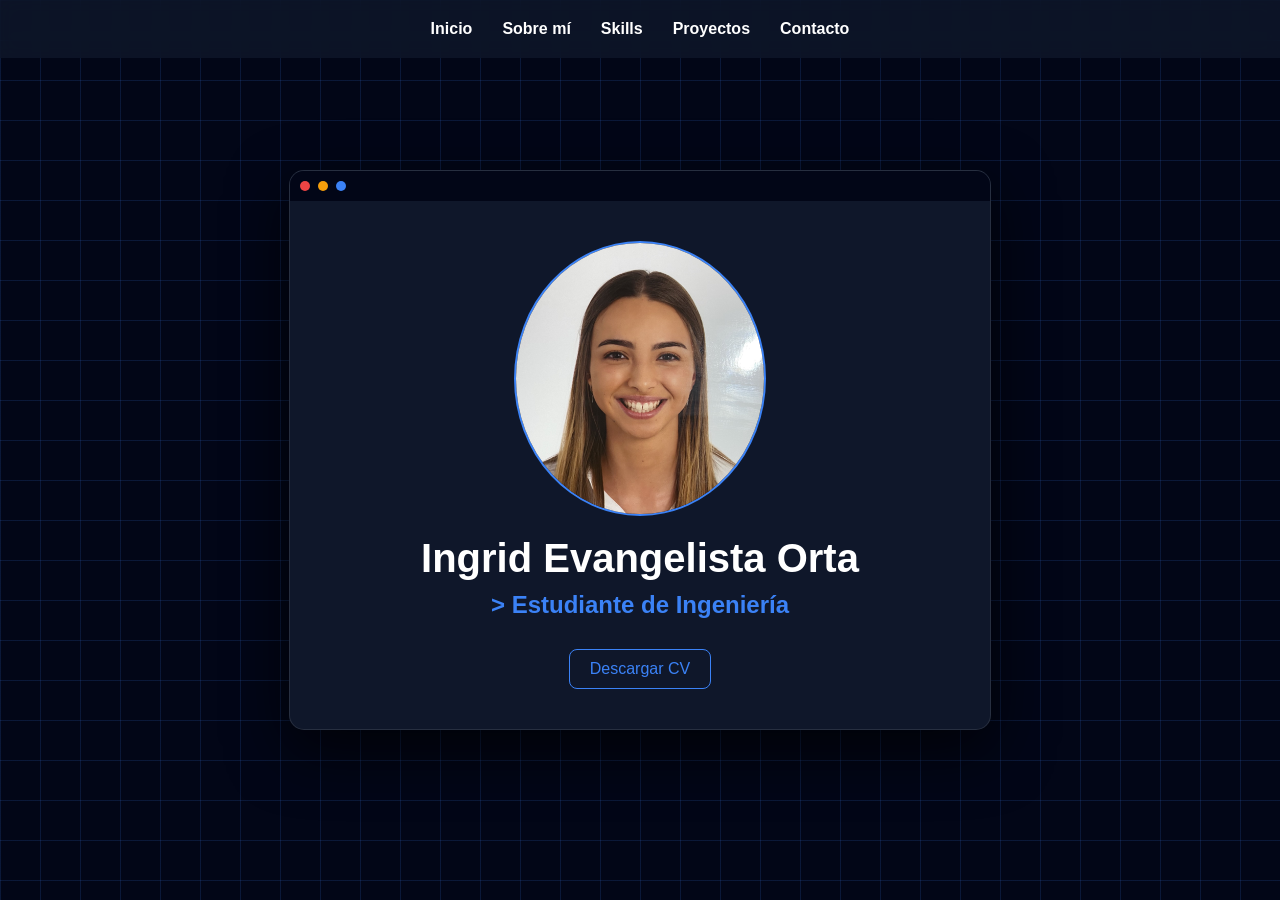
<file: index.html>
<!DOCTYPE html>
<html lang="es">
<head>
<meta charset="UTF-8">
<title>Portfolio Ingrid</title>
<link rel="stylesheet" href="style.css">
<meta name="viewport" content="width=device-width, initial-scale=1.0">
<link rel="icon" type="image/svg+xml" href="favicon.svg">
</head>

<body>

<!-- NAVBAR-->
<nav class="navbar">
    <div class="menu-toggle" id="menu-toggle">☰</div>

    <div class="nav-links" id="nav-links">
        <a href="index.html">Inicio</a>
        <a href="sobremi.html">Sobre mí</a>
        <a href="skills.html">Skills</a>
        <a href="proyectos.html">Proyectos</a>
        <a href="contacto.html">Contacto</a>
    </div>
</nav>
    
<!-- HERO -->
<div class="hero">

    <div class="profile-card">

    <div class="window-bar">
        <span></span>
        <span></span>
        <span></span>
    </div>

    <div class="content">
        <img src="yo.png" class="foto">

        <h1>Ingrid Evangelista Orta</h1>
        <h2 id="typing"></h2>

        <div class="buttons">
            <a href="Curriculum Vitae.pdf" download class="btn">Descargar CV</a>
        </div>
    </div>

</div>

</div>



<script src="script.js"></script>
<script src="navbar.js"></script>

</body>
</html>
</file>
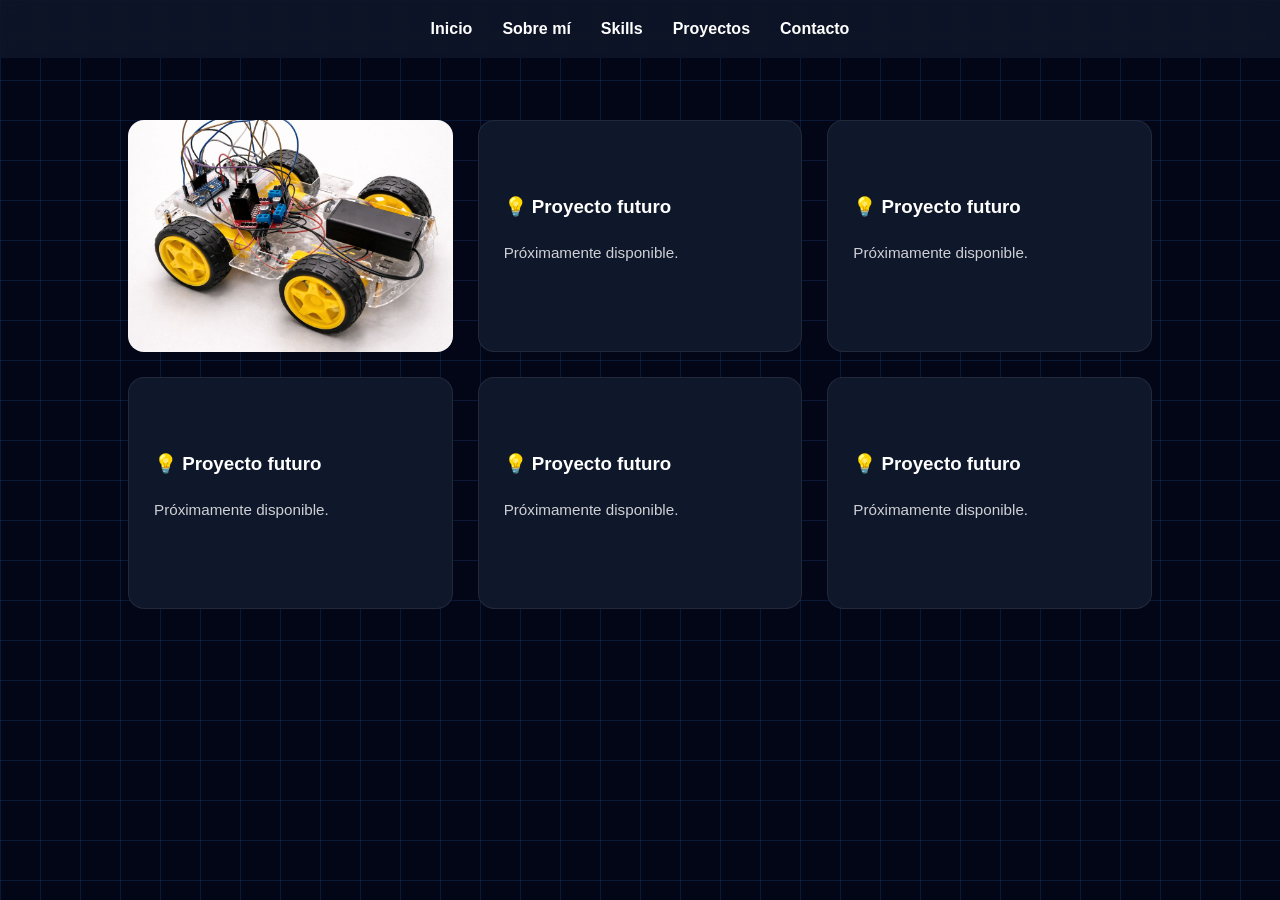
<file: proyectos.html>
<!DOCTYPE html>
<html lang="es">
<head>
<meta charset="UTF-8">
<title>Proyectos - Ingrid</title>
<link rel="stylesheet" href="style.css">
<meta name="viewport" content="width=device-width, initial-scale=1.0">
<link rel="icon" type="image/svg+xml" href="favicon.svg">
</head>

<body>

<!-- NAVBAR -->
<nav class="navbar">
    <div class="menu-toggle" id="menu-toggle">☰</div>

    <div class="nav-links" id="nav-links">
        <a href="index.html">Inicio</a>
        <a href="sobremi.html">Sobre mí</a>
        <a href="skills.html">Skills</a>
        <a href="proyectos.html">Proyectos</a>
        <a href="contacto.html">Contacto</a>
    </div>
</nav>

<!-- CONTENIDO -->
<section class="section">

    <div class="projects-container">


        <div class="projects">

            <!-- PROYECTO 1 -->
            
            <a href="Proyecto IoT.pdf" target="_blank" class="project-card card-proyecto1">
                
            </a>

            <!-- PROYECTO 2 -->
            <div class="project-card">
                <h3>💡 Proyecto futuro</h3>
                <p>Próximamente disponible.</p>
            </div>

            <!-- PROYECTO 3 -->
            <div class="project-card">
                <h3>💡 Proyecto futuro</h3>
                <p>Próximamente disponible.</p>
            </div>

            <!-- PROYECTO 4 -->
            <div class="project-card">
                <h3>💡 Proyecto futuro</h3>
                <p>Próximamente disponible.</p>
            </div>

            <!-- PROYECTO 5 -->
            <div class="project-card">
                <h3>💡 Proyecto futuro</h3>
                <p>Próximamente disponible.</p>
            </div>

            <!-- PROYECTO 6 -->
            <div class="project-card">
                <h3>💡 Proyecto futuro</h3>
                <p>Próximamente disponible.</p>
            </div>

        </div>

    </div>

</section>

<script src="navbar.js"></script>
</body>
</html>
</file>
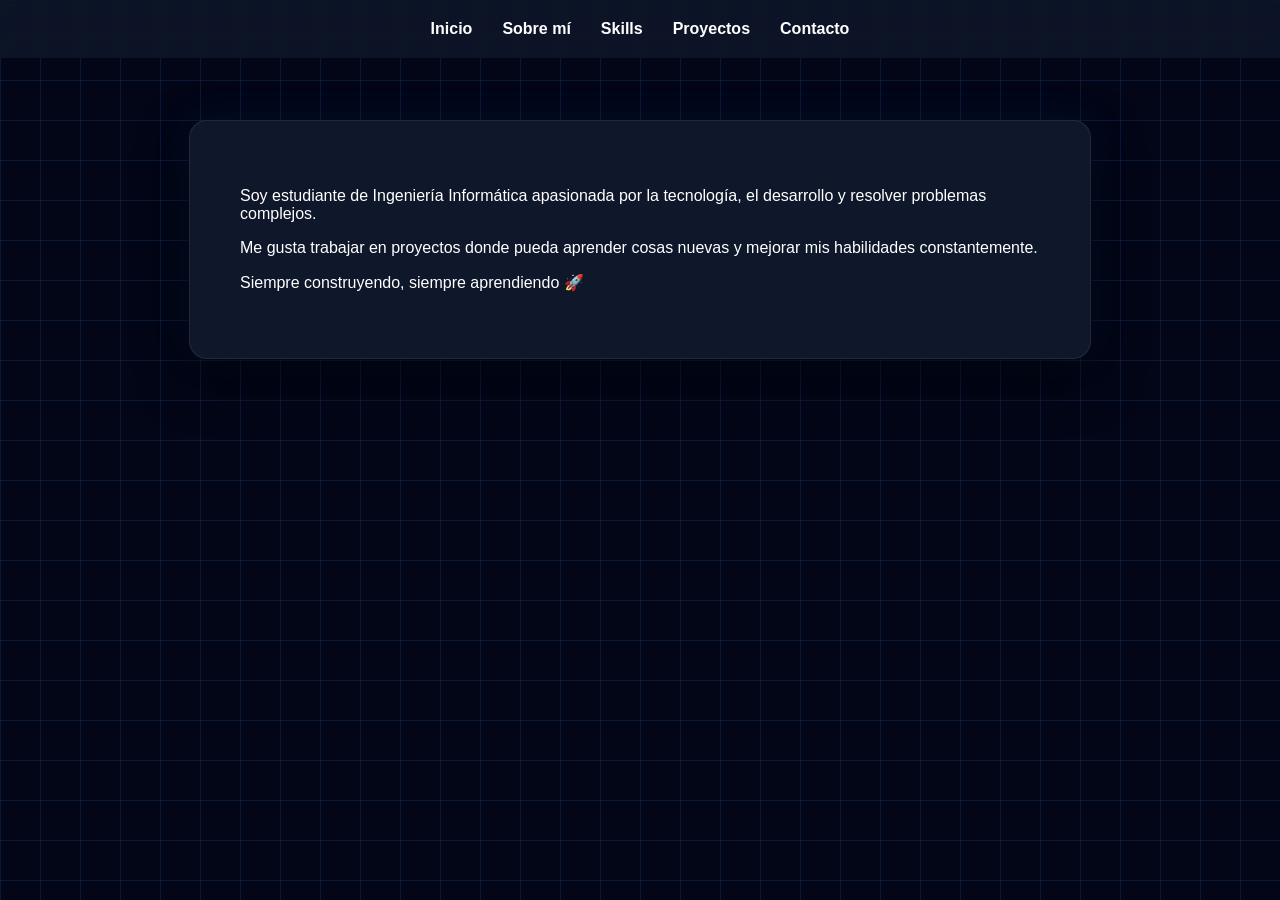
<file: sobremi.html>
<!DOCTYPE html>
<html lang="es">
<head>
<meta charset="UTF-8">
<title>Sobre mí</title>
<link rel="stylesheet" href="style.css">
<meta name="viewport" content="width=device-width, initial-scale=1.0">
<link rel="icon" type="image/svg+xml" href="favicon.svg">
</head>

<body>

<!-- NAVBAR-->
<nav class="navbar">
    <div class="menu-toggle" id="menu-toggle">☰</div>

    <div class="nav-links" id="nav-links">
        <a href="index.html">Inicio</a>
        <a href="sobremi.html">Sobre mí</a>
        <a href="skills.html">Skills</a>
        <a href="proyectos.html">Proyectos</a>
        <a href="contacto.html">Contacto</a>
    </div>
</nav>

<section class="section">
    <div class="about-card">

        

        <p>
            Soy estudiante de Ingeniería Informática apasionada por la tecnología,
            el desarrollo y resolver problemas complejos.
        </p>

        <p>
            Me gusta trabajar en proyectos donde pueda aprender cosas nuevas
            y mejorar mis habilidades constantemente.
        </p>

        <p class="highlight">
            Siempre construyendo, siempre aprendiendo 🚀
        </p>

    </div>
</section>
<script src="navbar.js"></script>

</body>
</html>
</file>
<file: style.css>
/* ================== VARIABLES ================== */
:root {
    --main-color: #3b82f6;
    --card-bg: #0f172a;
}

/* ================== BODY ================== */
body {
    margin: 0;
    font-family: 'Segoe UI', sans-serif;
    color: white;
    

    background-color: #020617;

    background-image:
        linear-gradient(rgba(59,130,246,0.15) 1px, transparent 1px),
        linear-gradient(90deg, rgba(59,130,246,0.15) 1px, transparent 1px);

    background-size: 40px 40px;

    animation: moveGrid 20s linear infinite;
}

@keyframes moveGrid {
    from { background-position: 0 0; }
    to { background-position: 40px 40px; }
}

/* ================== NAVBAR ================== */
.navbar {
    position: fixed;
    top: 0;
    width: 100%;
    display: flex;
    justify-content: center;
    align-items: center;
    padding: 20px 0;

    background: rgba(15, 23, 42, 0.85);
    backdrop-filter: blur(10px);

    z-index: 1000;
}

.nav-links {
    display: flex;
    gap: 30px;
}

.nav-links a {
    position: relative;
    color: white;
    text-decoration: none;
    font-weight: 600;
}

.nav-links a:hover {
    color: var(--main-color);
}

.nav-links a::after {
    content: "";
    position: absolute;
    width: 0;
    height: 2px;
    background: var(--main-color);
    left: 50%;
    bottom: -5px;
    transform: translateX(-50%);
    transition: width 0.3s;
}

.nav-links a:hover::after {
    width: 100%;
}

/* ================== HAMBURGUESA ================== */
.menu-toggle {
    display: none;
    font-size: 2rem;
    cursor: pointer;
    color: white;
}

/* ================== HERO ================== */
.hero {
    height: 100vh;
    display: flex;
    justify-content: center;
    align-items: center;
}

/* ================== CARDS UNIFICADAS ================== */
.profile-card,
.skills-container,
.contact-card,
.about-card,
.card {
    background: var(--card-bg);
}

/* ================== ANIMACIÓN GLOBAL CARDS ================== */
.profile-card,
.skills-container,
.contact-card,
.about-card,
.card {
    transition: 
        transform 0.25s ease,
        box-shadow 0.25s ease,
        border 0.25s ease;
}

.profile-card:hover,
.skills-container:hover,
.contact-card:hover,
.about-card:hover,
.card:hover {
    transform: translateY(-8px) scale(1.02);

    box-shadow: 
        0 30px 70px rgba(0,0,0,0.8),
        0 0 60px rgba(59,130,246,0.2);

    border: 1px solid rgba(59,130,246,0.3);
}

/* ================== PROFILE CARD ================== */
.profile-card {
    width: 80%;
    max-width: 700px;
    min-height: 500px;
    margin: auto;

    border-radius: 15px;
    border: 1px solid rgba(255,255,255,0.1);

    box-shadow: 0 20px 60px rgba(0,0,0,0.7);
    overflow: hidden;

    animation: boot 0.8s ease-out;
}

.window-bar {
    display: flex;
    gap: 8px;
    padding: 10px;
    background: #020617;
}

.window-bar span {
    width: 10px;
    height: 10px;
    border-radius: 50%;
}

.window-bar span:nth-child(1) { background: #ef4444; }
.window-bar span:nth-child(2) { background: #f59e0b; }
.window-bar span:nth-child(3) { background: var(--main-color); }

.content {
    display: flex;
    flex-direction: column;
    align-items: center;
    justify-content: center;
    padding: 40px;
    text-align: center;
}

.foto {
    width: 40%;
    height: 40%;
    
    object-fit: cover;
    border-radius: 50%;
    border: 2px solid var(--main-color);
    margin-bottom: 20px;
}

.content h1 {
    font-size: clamp(1.8rem, 4vw, 2.5rem);
    margin: 0;
}

.content h2 {
    font-size: clamp(1.2rem, 3vw, 1.5rem);
    color: var(--main-color);
    margin-top: 10px;
}

/* ================== BOTONES ================== */
.buttons {
    display: flex;
    justify-content: center;
    gap: 17px;
    width: 35%;
    width: min(100%, 350px);
    flex-wrap: wrap;
}

.btn {
    display: inline-block;
    margin-top: 10px;
    padding: 10px 20px;
    border: 1px solid var(--main-color);
    color: var(--main-color);
    text-decoration: none;
    border-radius: 8px;
}

.btn:hover {
    background: var(--main-color);
    color: white;
}

/* ================== SECCIONES ================== */
.section {
    padding: 80px 10%;
    padding-top: clamp(120px, 8vw, 100px);
    
}

/* ================== PROYECTOS ================== */
.projects {
    display: grid;
    grid-template-columns: repeat(auto-fit, minmax(300px, 1fr));
    gap: 25px;
}

/* ================== PROJECT CARD ================== */
.project-card {
    background: var(--card-bg);
    border-radius: 16px;
    overflow: hidden;

    border: 1px solid rgba(255,255,255,0.08);

    padding: 25px;
    min-height: 180px;

    display: flex;
    flex-direction: column;
    justify-content: center;

    transition: transform 0.3s ease, box-shadow 0.3s ease;
}
.card-proyecto1 {
    background-image: url("cochearduino.jpeg");
    background-size: cover;
    background-position: center;
}

/* HOVER */
.project-card:hover {
    transform: translateY(-10px) scale(1.02);

    box-shadow: 
        0 30px 70px rgba(0,0,0,0.8),
        0 0 60px rgba(59,130,246,0.2);
}

/* TEXTO */
.project-card h3 {
    margin-top: 0;
    margin-bottom: 10px;
}

.project-card p {
    opacity: 0.8;
    font-size: 0.95rem;
}

/* ================== SKILLS ================== */
.skills-container {
    width: 60%;
    max-width: 60%;
    margin: auto;
    

    padding: 50px;
    border-radius: 18px;

    border: 1px solid rgba(255,255,255,0.08);
    box-shadow: 0 15px 40px rgba(0,0,0,0.6);
}

.skill {
    margin-bottom: 25px;
}

.skill span {
    display: block;
    margin-bottom: 8px;
    font-size: 1rem;
    opacity: 0.9;
}

.bar {
    width: 100%;
    height: 14px;
    background: rgba(255,255,255,0.08);
    border-radius: 20px;
    overflow: hidden;
}

@keyframes fillBar {
    from { width: 0; }
    to { width: var(--level); }
}

.bar div {
    height: 100%;
    width: 0;

    background: linear-gradient(90deg, #3b82f6, #60a5fa);
    border-radius: 20px;

    animation: fillBar 2s ease forwards;

    box-shadow: 0 0 12px rgba(59,130,246,0.7);
}

.skill:hover .bar div {
    filter: brightness(1.2);
    box-shadow: 0 0 20px rgba(59,130,246,1);
}

/* ================== CONTACTO ELEGANTE ================== */

.contact-card {
    max-width: 450px;
    margin: auto;
    padding: 50px 40px;
    background: linear-gradient(145deg, #0f172a, #020617);
    border: 1px solid rgba(255,255,255,0.06);

    box-shadow: 
        0 20px 60px rgba(0,0,0,0.6),
        0 0 30px rgba(59,130,246,0.08);

    border-radius: 18px;
}

.contact-card h1 {
    font-size: 1.8rem;
    font-weight: 500;
    letter-spacing: 0.5px;

    margin-bottom: 30px;
}

.contact-item {
    background: transparent;
    border: none;

    padding: 14px 0;

    font-size: 1.3rem;

    border-bottom: 1px solid rgba(255,255,255,0.06);
}

.contact-item:hover {
    background: transparent;
    transform: none;
    opacity: 0.7;
}

.contact-item a {
    color: white;
    opacity: 0.7;
    font-weight: 400;
    text-decoration: none;
}

.contact-item a:hover {
    color: var(--main-color);
    opacity: 1;
}

.contact-item span {
    opacity: 0.6;
    font-size: 1.1rem;
}

/* ================== ABOUT ================== */
.about-card {
    max-width: 800px;
    margin: auto;
    padding: 50px;
    border-radius: 18px;

    border: 1px solid rgba(255,255,255,0.08);

    box-shadow: 
        0 20px 50px rgba(0,0,0,0.6),
        0 0 40px rgba(59,130,246,0.1);

    position: relative;
    overflow: hidden;
}

/* ================== MÓVIL ================== */

@media (max-width: 768px) {

    .foto {
    width: 120px;
    height: 120px;
    
}
    .profile-card {
        margin-top: 80px;
    }

    .menu-toggle {
        display: block;
        position: absolute;
        left: 30px;
        
        
        
    }

    .nav-links {
        display: flex;
        flex-direction: column;

        position: fixed;
        top: 80px;
        left: 50%;
        transform: translateX(-50%) translateY(-20px);

        width: 95%;
        max-width: 400px;

        background: rgba(15, 23, 42, 0.95);
        backdrop-filter: blur(16px);

        border-radius: 16px;
        border: 1px solid rgba(255,255,255,0.08);

        padding: 25px 0;

        text-align: center;

        box-shadow: 0 20px 40px rgba(0,0,0,0.6);

        opacity: 0;
        visibility: hidden;
        pointer-events: none;

        transition: all 0.25s ease;
        z-index: 999;
    }

    .nav-links.active {
        opacity: 1;
        visibility: visible;
        pointer-events: auto;

        transform: translateX(-50%) translateY(0);
    }

    .nav-links a {
        padding: 12px;
        border-radius: 10px;
        margin: 5px 15px;
    }

    .nav-links a:hover {
        background: rgba(59,130,246,0.15);
    }
    .navbar {
    padding: 30px 0;

}
    .contact-item {
    font-size: 1rem;
}
    

    
    
}
</file>
